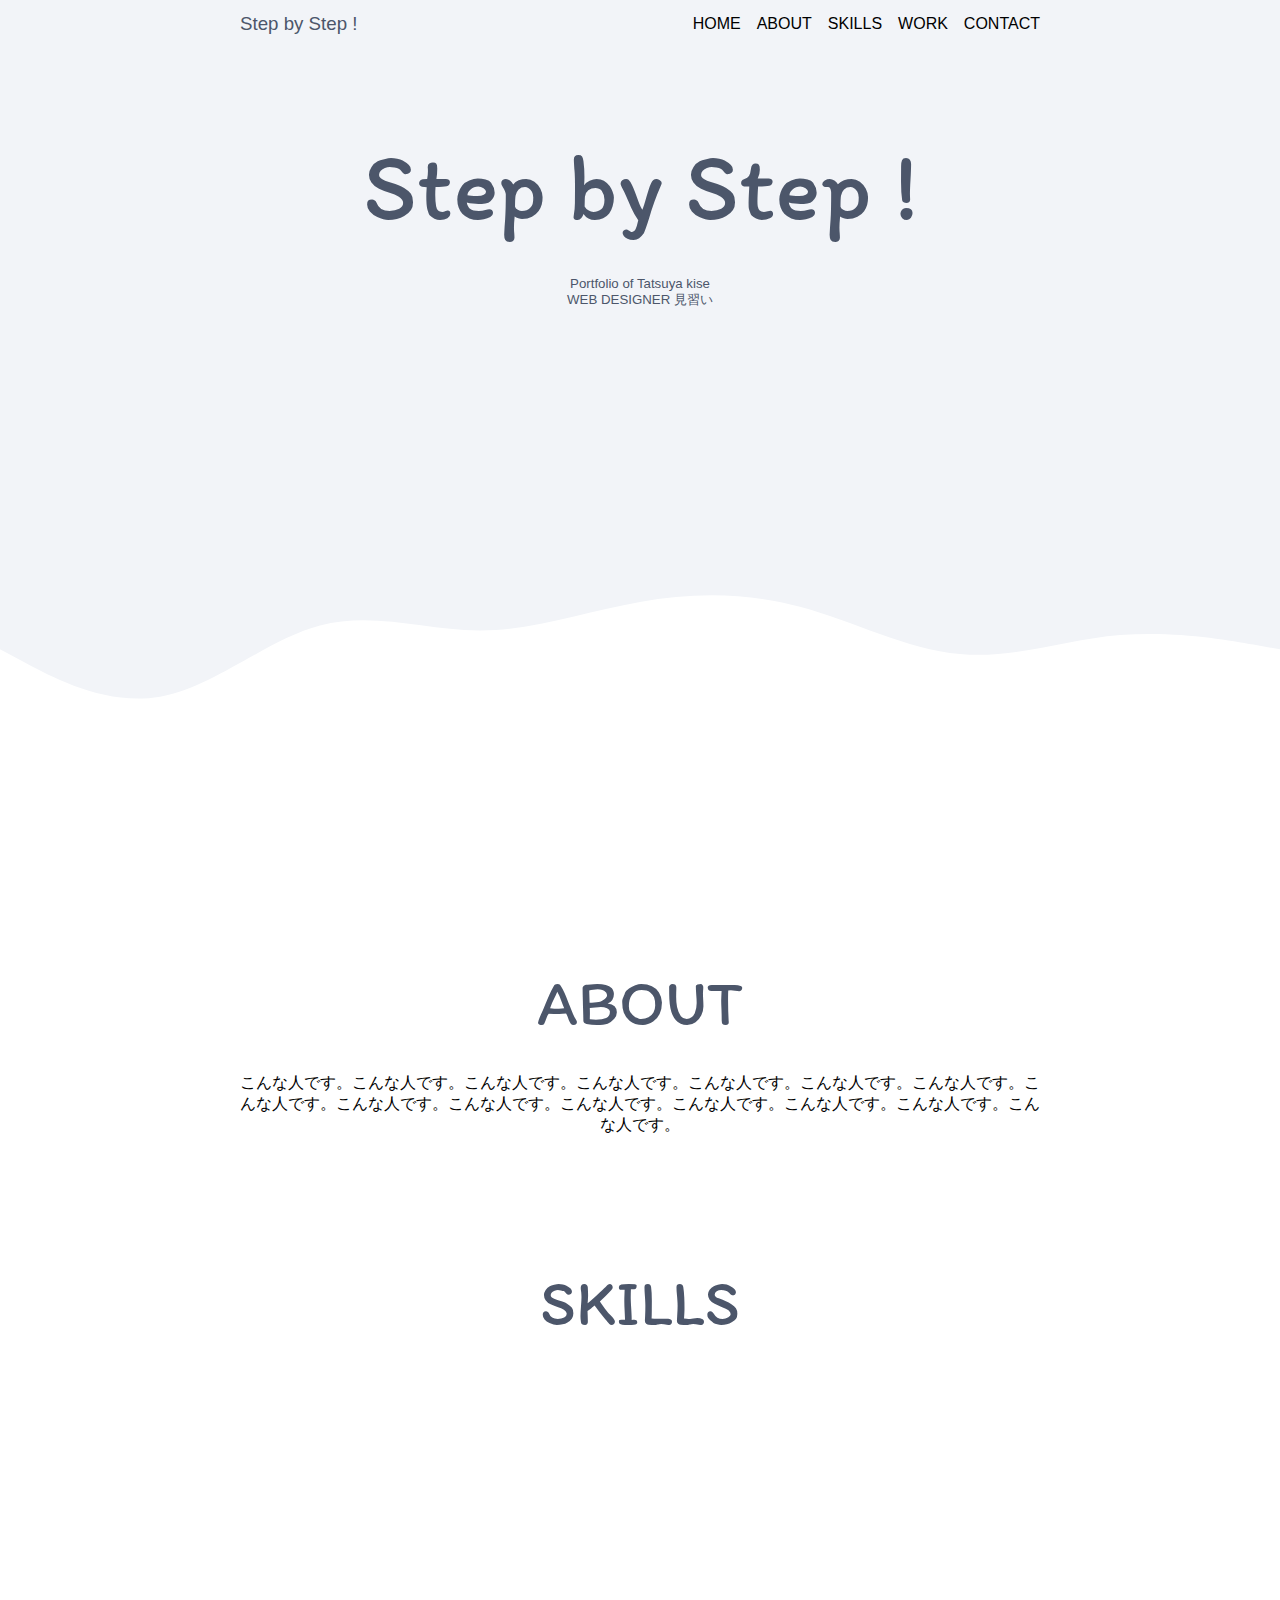
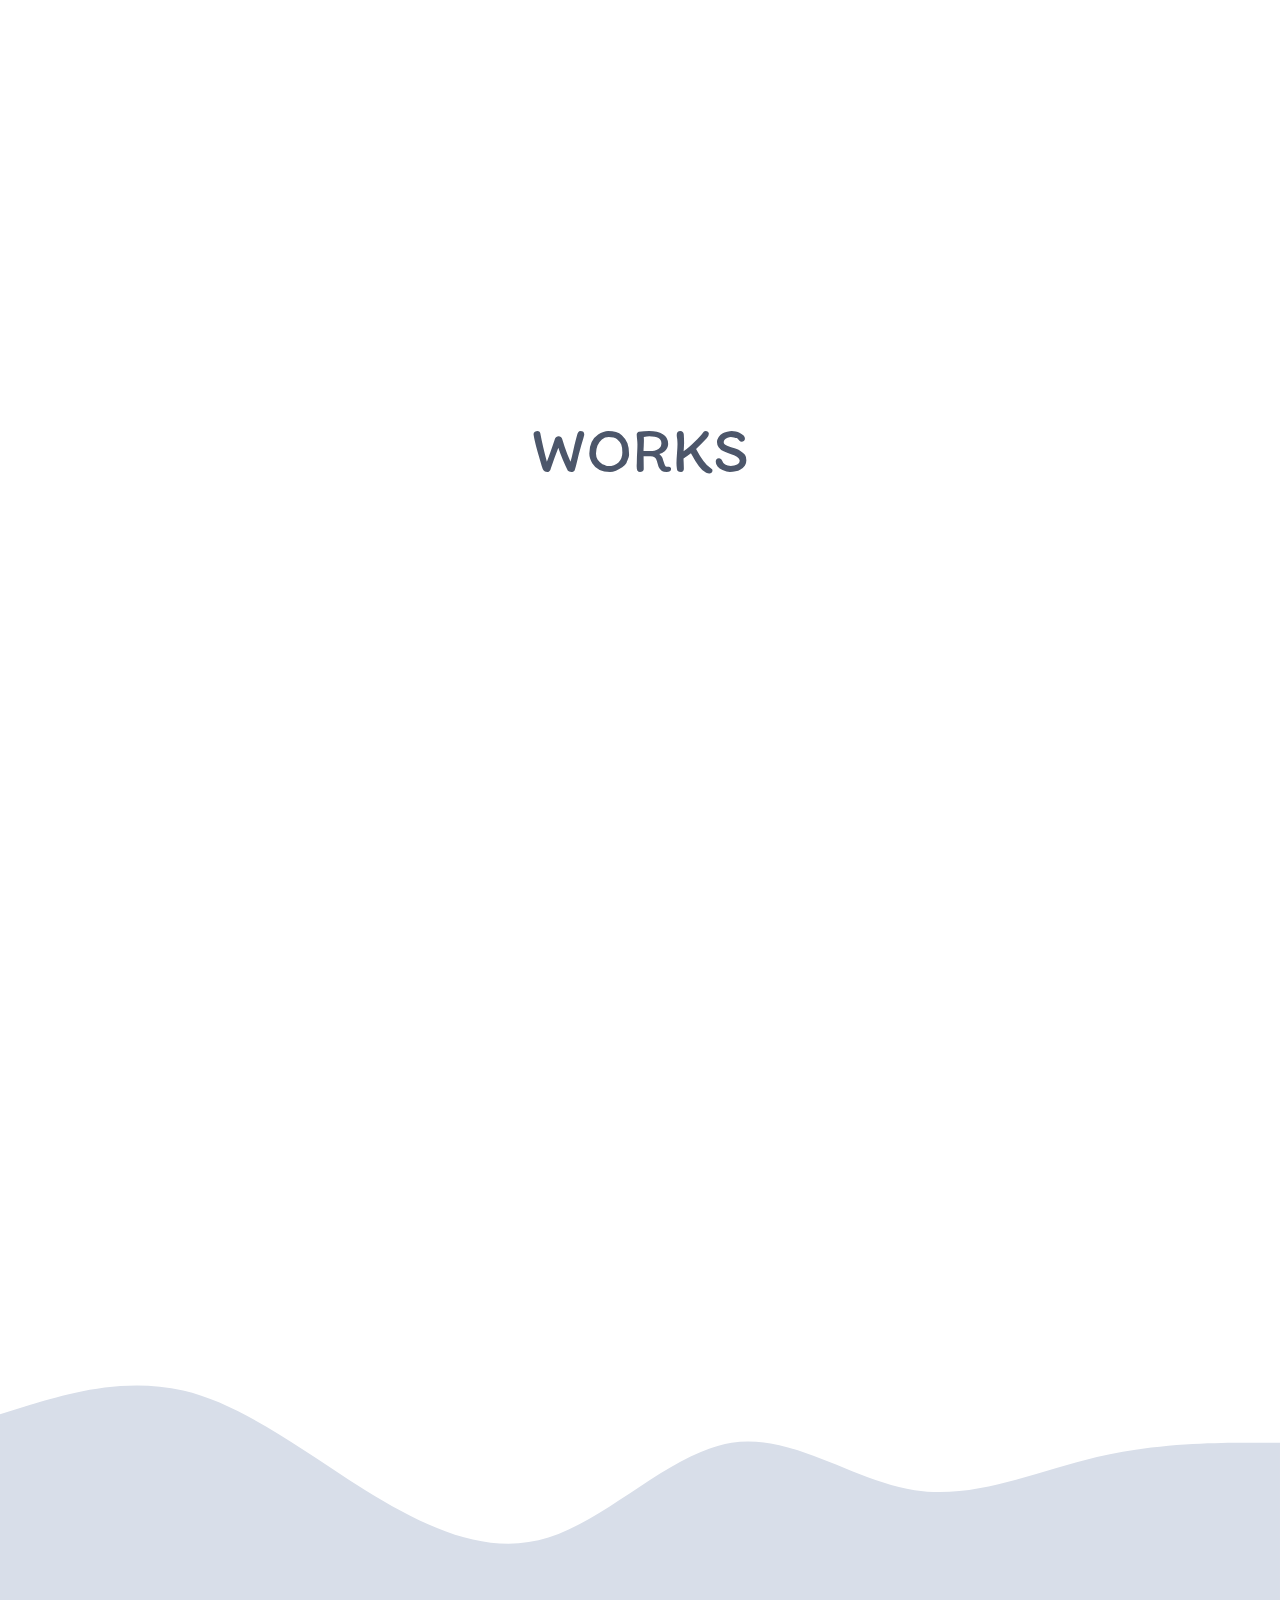
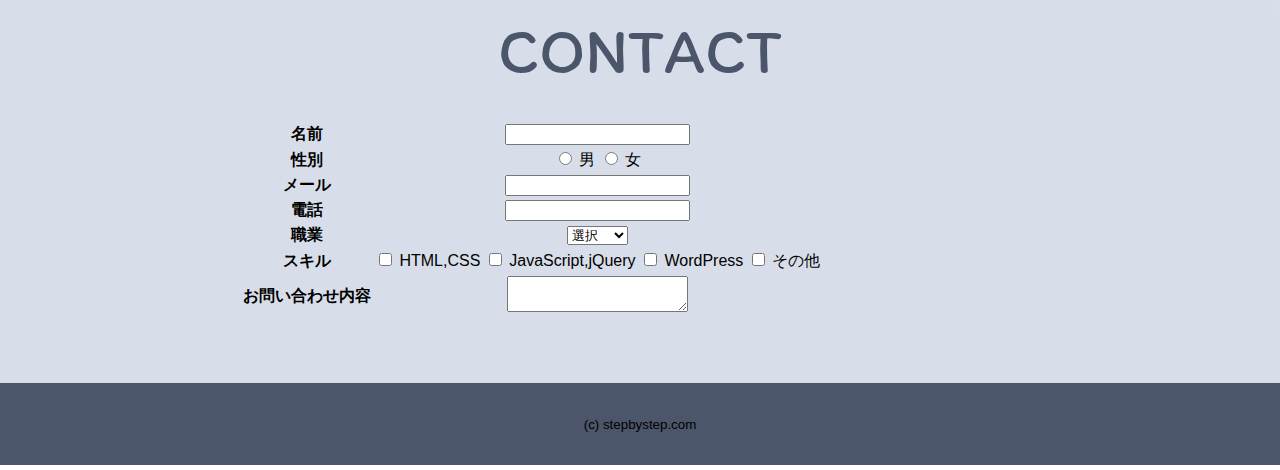
<file: portfolio/index.html>
<!DOCTYPE html>
<html lang="ja">

<head>
  <meta charset="UTF-8">
  <meta http-equiv="X-UA-Compatible" content="IE=edge">
  <meta name="viewport" content="width=device-width, initial-scale=1.0">
  <title>Step by Step!</title>
  <link rel="icon" href="img/favicon.svg">
  <link rel="stylesheet" href="css/style.css">
  <link rel="preconnect" href="https://fonts.googleapis.com">
  <link rel="preconnect" href="https://fonts.gstatic.com" crossorigin>
  <link href="https://fonts.googleapis.com/css2?family=Itim&display=swap" rel="stylesheet">
  <link rel="stylesheet"
    href="https://fonts.googleapis.com/css2?family=Material+Symbols+Outlined:opsz,wght,FILL,GRAD@20..48,100..700,0..1,-50..200" />
</head>

<body>
  <header>
    <div class="container">
      <div class="logo">
        <h3>Step by Step !</h3>
      </div>

      <div class="pc-menu">
        <nav>
          <ul>
            <li><a href="#home">HOME</a></li>
            <li><a href="#about">ABOUT</a></li>
            <li><a href="#skills">SKILLS</a></li>
            <li><a href="#works">WORK</a></li>
            <li><a href="#contact">CONTACT</a></li>
          </ul>
        </nav>
      </div>

      <div class="sp-menu">
        <span class="material-symbols-outlined" id="open">menu</span>
      </div>

    </div>
  </header>

  <div class="overlay">
    <span class="material-symbols-outlined" id="close">close</span>
    <nav>
      <ul>
        <li><a href="#home" class="overlay-a">HOME</a></li>
        <li><a href="#about" class="overlay-a">ABOUT</a></li>
        <li><a href="#skills" class="overlay-a">SKILLS</a></li>
        <li><a href="#works" class="overlay-a">WORK</a></li>
        <li><a href="#contact" class="overlay-a">CONTACT</a></li>
      </ul>
    </nav>
  </div>

  <main>
    <div id="target"></div>

    <section id="home">
      <div class="svg-sample">

          <h1 class="text">Step by Step ! </h1>
          <h5 class="text">Portfolio of Tatsuya kise</h5>
          <h5 class="text">WEB DESIGNER 見習い</h5>

        <div class="u-sp">
            <svg xmlns="http://www.w3.org/2000/svg" viewBox="0 0 1440 152"><path fill="#f2f4f8" fill-opacity="1" d="M0,96L80,112C160,128,320,160,480,149.3C640,139,800,85,960,74.7C1120,64,1280,96,1360,112L1440,128L1440,0L1360,0C1280,0,1120,0,960,0C800,0,640,0,480,0C320,0,160,0,80,0L0,0Z"></path></svg>
        </div>
        <div class="u-pc">
            <svg xmlns="http://www.w3.org/2000/svg" viewBox="0 0 1440 152"><path fill="#f2f4f8" fill-opacity="1" d="M0,96L30,112C60,128,120,160,180,149.3C240,139,300,85,360,69.3C420,53,480,75,540,74.7C600,75,660,53,720,42.7C780,32,840,32,900,48C960,64,1020,96,1080,101.3C1140,107,1200,85,1260,80C1320,75,1380,85,1410,90.7L1440,96L1440,0L1410,0C1380,0,1320,0,1260,0C1200,0,1140,0,1080,0C1020,0,960,0,900,0C840,0,780,0,720,0C660,0,600,0,540,0C480,0,420,0,360,0C300,0,240,0,180,0C120,0,60,0,30,0L0,0Z"></path></svg>
        </div>
      </div>
    </section>

    <section id="about">
      <h1>ABOUT</h1>
      <div class="container">

        <p>こんな人です。こんな人です。こんな人です。こんな人です。こんな人です。こんな人です。こんな人です。こんな人です。こんな人です。こんな人です。こんな人です。こんな人です。こんな人です。こんな人です。こんな人です。</p>
      </div>
    </section>

    <section id="skills">
      <h1>SKILLS</h1>
      <div class="container">
        <ul>
          <li class="animate delay-pattern1">
            <div class="pictitle">
              <img src="img/htmlcss-icon.png" alt="スキルのアイコン" class="rectangle">
              <h2>HTML/CSS</h2>
            </div>
            <div class="desc">
              <p>HTML/CSS 歴 : 100年100ヶ月</p>
              <p>すごいスキルがあります！すごいスキルがあります！すごいスキルがあります！すごいスキルがあります！すごいスキルがあります！</p>
            </div>
          </li>
          <li class="animate delay-pattern2">
            <div class="pictitle">
              <img src="img/javascript-icon.svg" alt="スキルのアイコン">
              <h2>JavaScript</h2>
            </div>
            <div class="desc">
              <p>JavaScript 歴 : 100年100ヶ月</p>
              <p>すごいスキルがあります！すごいスキルがあります！すごいスキルがあります！すごいスキルがあります！すごいスキルがあります！</p>
            </div>
          </li>
          <li class="animate delay-pattern3">
            <div class="pictitle">
              <img src="img/php-icon.svg" alt="スキルのアイコン">
              <h2>PHP</h2>
            </div>
            <div class="desc">
              <p>PHP 歴 : 100年100ヶ月</p>
              <p>すごいスキルがあります！すごいスキルがあります！すごいスキルがあります！すごいスキルがあります！すごいスキルがあります！</p>
            </div>
          </li>
          <li class="animate delay-pattern4">
            <div class="pictitle">
              <img src="img/wordpress-icon.svg" alt="スキルのアイコン">
              <h2>WordPress</h2>
            </div>
            <div class="desc">
              <p>PHP 歴 : 100年100ヶ月</p>
              <p>すごいスキルがあります！すごいスキルがあります！すごいスキルがあります！すごいスキルがあります！すごいスキルがあります！</p>
            </div>
          </li>
          <li class="animate delay-pattern5">
            <div class="pictitle">
              <img src="img/so-icon.png" alt="スキルのアイコン" class="rectangle">
              <h2>サーバ運用</h2>
            </div>
            <div class="desc">
              <p>サーバ運用 歴 : 100年100ヶ月</p>
              <p>すごいスキルがあります！すごいスキルがあります！すごいスキルがあります！すごいスキルがあります！すごいスキルがあります！</p>
            </div>
          </li>
        </ul>
      </div>
    </section>

    <section id="works">
      <h1>WORKS</h1>
      <div class="container">
        <section class="animate slide-from-left">
          <div class="pic">
            <img src="img/works1.jpg" alt="works1">
          </div>
          <div class="desc">
            <h2>works1</h2>
            <p>すごい仕事です。すごい仕事です。すごい仕事です。すごい仕事です。すごい仕事です。すごい仕事です。すごい仕事です。</p>
            <p>すごい仕事です。すごい仕事です。すごい仕事です。すごい仕事です。すごい仕事です。すごい仕事です。すごい仕事です。</p>
          </div>
        </section>

        <section class="animate slide-from-right">
          <div class="pic">
            <img src="img/works2.jpg" alt="works2">
          </div>
          <div class="desc">
            <h2>works2</h2>
            <p>すごい仕事です。すごい仕事です。すごい仕事です。すごい仕事です。すごい仕事です。すごい仕事です。すごい仕事です。</p>
            <p>すごい仕事です。すごい仕事です。すごい仕事です。すごい仕事です。すごい仕事です。すごい仕事です。すごい仕事です。</p>
          </div>
        </section>

        <section class="animate slide-from-left">
          <div class="pic">
            <img src="img/works3.jpg" alt="works3">
          </div>
          <div class="desc">
            <h2>works3</h2>
            <p>すごい仕事です。すごい仕事です。すごい仕事です。すごい仕事です。すごい仕事です。すごい仕事です。すごい仕事です。すごい仕事です。すごい仕事です。すごい仕事です。すごい仕事です。すごい仕事です。</p>
          </div>
        </section>
      </div>
    </section>

    <svg xmlns="http://www.w3.org/2000/svg" viewBox="0 0 1440 320"><path fill="#d8dee9" fill-opacity="1" d="M0,96L34.3,85.3C68.6,75,137,53,206,69.3C274.3,85,343,139,411,181.3C480,224,549,256,617,234.7C685.7,213,754,139,823,128C891.4,117,960,171,1029,181.3C1097.1,192,1166,160,1234,144C1302.9,128,1371,128,1406,128L1440,128L1440,320L1405.7,320C1371.4,320,1303,320,1234,320C1165.7,320,1097,320,1029,320C960,320,891,320,823,320C754.3,320,686,320,617,320C548.6,320,480,320,411,320C342.9,320,274,320,206,320C137.1,320,69,320,34,320L0,320Z"></path></svg>

    <section id="contact">
      <h1>CONTACT</h1>
      <div class="container">

        <form action="">
          <table class="contact-table">
            <tr>
              <th class="contact-item">名前</th>
              <td class="contact-body">
                <input type="text" name="名前" class="form-text">
              </td>
            </tr>
            <tr>
              <th class="contact-item">性別</th>
              <td class="contact-body">
                <label class="contact-sex">
                  <input type="radio" name="性別">
                  <span class="contact-sex-txt">男</span>
                </label>
                <label class="contact-sex">
                  <input type="radio" name="性別">
                  <span class="contact-sex-txt">女</span>
                </label>
              </td>
            </tr>
            <tr>
              <th class="contact-item">メール</th>
              <td class="contact-body">
                <input type="email" name="メール" class="form-text">
              </td>
            </tr>
            <tr>
              <th class="contact-item">電話</th>
              <td class="contact-body">
                <input type="tel" name="電話" class="form-text">
              </td>
            </tr>
            <tr>
              <th class="contact-item">職業</th>
              <td class="contact-body">
                <select name="職業" class="form-select">
                  <option>選択</option>
                  <option>学生</option>
                  <option>主婦</option>
                  <option>会社員</option>
                </select>
              </td>
            </tr>
            <tr>
              <th class="contact-item">スキル</th>
              <td class="contact-body">
                <label class="contact-skill">
                  <input type="checkbox" name="スキル" />
                  <span class="contact-skill-txt">HTML,CSS</span>
                </label>
                <label class="contact-skill">
                  <input type="checkbox" name="スキル" />
                  <span class="contact-skill-txt">JavaScript,jQuery</span>
                </label>
                <label class="contact-skill">
                  <input type="checkbox" name="スキル" />
                  <span class="contact-skill-txt">WordPress</span>
                </label>
                <label class="contact-skill">
                  <input type="checkbox" name="スキル" />
                  <span class="contact-skill-txt">その他</span>
                </label>
              </td>
            </tr>
            <th class="contact-item">お問い合わせ内容</th>
            <td class="contact-body">
              <textarea name="問い合わせ" class="form-textarea"></textarea>
            </td>
          </table>
        </form>
      </div>

    </section>
  </main>

  <footer class="copyright">
    <small>(c) stepbystep.com</small>
  </footer>

  <script src="js/main.js"></script>
</body>

</html>
</file>
<file: portfolio/css/style.css>
/* common */
body {
  margin: 0;
  font-family: Verdana,sans-serif;
}

.container {
  width: calc(100% - 32px);
  margin: 0 auto;
  max-width: 800px;
  /* outline: 2px solid red; */
}

h1,
h2,
h3,
h4,
h5,
h6 {
  color: #4c566a;
  margin: 0;
  font-weight: normal;
}

h1 {
  font-family: 'Itim', cursive;
  font-size: 64px;
  text-align: center;
  padding-bottom: 32px;
}

h2 {
  font-size: 24px;
}

p {
  margin: 0;
  font-weight: normal;
}

a {
  text-decoration: none;
  color: inherit;
  transition: opacity .3s;
}

a:hover {
  opacity: .5;
}

ul {
  margin: 0;
  padding: 0;
}

.animate {
  opacity: 0;
  transform: translateY(40px);
  transition: opacity .3s, transform .3s;
}

.animate.delay-pattern2,
.animate.delay-pattern4 {
  transition-delay: .3s;
}

.animate.slide-from-left {
  transform: translateX(-40px);
}

.animate.slide-from-right {
  transform: translateX(40px);
}

.animate.appear {
  opacity: 1;
  transform: none;
}

/* header */

header {
  background-color: #f2f4f8;
  position: fixed;
  top: 0;
  width: 100%;
  transition: background-color .3s, box-shadow .3s;
  z-index: 1;
}

header .container {
  display: flex;
  justify-content: space-between;
  align-items: center;
}

header .logo {
  line-height: 48px;
}

header.scrolled {
  background-color: rgba(255, 255, 255, .95);
  box-shadow: 0 0 4px rgba(0, 0, 0, .3);
}

.sp-menu #open {
  font-size: 32px;
  line-height: 48px;
  cursor: pointer;
}

.sp-menu #open.hide {
  display: none;
}

.pc-menu {
  display: none;
}

.pc-menu a:hover {
  background: #999999;
}

.pc-menu ul {
  list-style: none;
  margin: 0;
  padding: 0;
  display: flex;
  gap: 16px;
}


/* overlay */
.overlay {
  position: fixed;
  top: 0;
  bottom: 0;
  right:0;
  left:0;
  background: rgba(255,255,255,0.95);
  text-align: center;
  padding: 64px;
  opacity: 0;
  pointer-events: none;
  transition: opacity .6s;
  z-index: 1;
}

.overlay.show {
  opacity: 1;
  pointer-events: auto;
}

.overlay #close {
  position: absolute;
  top: 8px;
  right: 8px;
  font-size: 32px;
  cursor: pointer;
}

.overlay ul {
  list-style: none;
  margin: 0;
  padding: 0;
}

.overlay li {
  margin: 32px;
  opacity: 0;
  transform: translateY(64px);
  transition: opacity .3s, transform .3s;
}

.overlay.show li {
  opacity: 1;
  transform: none;
}

.overlay.show li:nth-child(1) {
  transition-delay: .1s;
}

.overlay.show li:nth-child(2) {
  transition-delay: .2s;
}

.overlay.show li:nth-child(3) {
  transition-delay: .3s;
}

.overlay.show li:nth-child(4) {
  transition-delay: .4s;
}

.overlay.show li:nth-child(5) {
  transition-delay: .5s;
}



/* home */
#home {
  text-align: center;
  height: 100vh;

}

#home h1 {
  font-size: 96px
}

#home .text {
  padding-top: 128px;
  background-color: #f2f4f8;
  transform: translateY(1px);/* ←ブラウザによって隙間ができるので入れている */
}

#home h5.text {
  padding-top: 0;
}

#home h5+h5.text {
  padding-bottom: 256px;
}




.u-pc {
  display: none;
}

/* about */
#about {
  padding: 64px 0;
  text-align: center;
}

/* skills */
#skills {
  padding: 64px 0;
}

#skills ul {
  display: flex;
  flex-wrap: wrap;
  gap: 32px;
}

#skills li {
  list-style: none;
  width: calc((100% - 32px) / 2); 
  /* outline: 2px solid blue; */
}

/* #skills li + li{
  margin-top: 32px;
} */

#skills .pictitle {
  text-align: center;
}

#skills img {
  width: 100px;
}

#skills img.rectangle {
  width: 200px;
  height: 100px;
}



/* works */
#works {
  padding: 64px 0;
  overflow: hidden;
}

#works h2 {
  padding-bottom: 8px;
}

#works .pic {
  padding: 32px 32px 0;
}

#works section + section {
  margin-top: 40px;
}

#works img {
  width: 300px;
}

/* contact */
#contact {
  text-align: center;
  background-color: #d8dee9;
  padding-bottom: 64px;
  transform: translateY(-5px);/* ←ブラウザによって隙間ができるので入れている */
}


/* copyright */
.copyright {
  padding: 32px;
  background-color: #4c566a;
  transform: translateY(-5px);/* ←ブラウザによって隙間ができるので入れている */
  text-align: center;
  font-size: 16px;
}




/* large Screen */

@media (min-width: 600px) {
  .pc-menu {
    display: block;
    margin-left: auto;
  }

  .sp-menu {
    display: none;
  }

  .u-pc {
    display: block;
}

.u-sp {
    display: none;
}

  #skills .container {
    display: flex;
  }
  #skills section {
    display: block;
  }

  #skills .pictitle {
    text-align: center;
  }

  #skills li {
    width: calc((100% - 64px) / 3);
  }

.animate.delay-pattern1,
.animate.delay-pattern4 {
  transition-delay: 0s;
}

.animate.delay-pattern2,
.animate.delay-pattern5 {
  transition-delay: .3s;
}

.animate.delay-pattern3 {
  transition-delay: .6s;
}

  #works section {
    display: flex;
  }

  #works section:nth-child(odd) {
    flex-direction: row-reverse;
  }

  #works .desc {
  }
}
</file>
